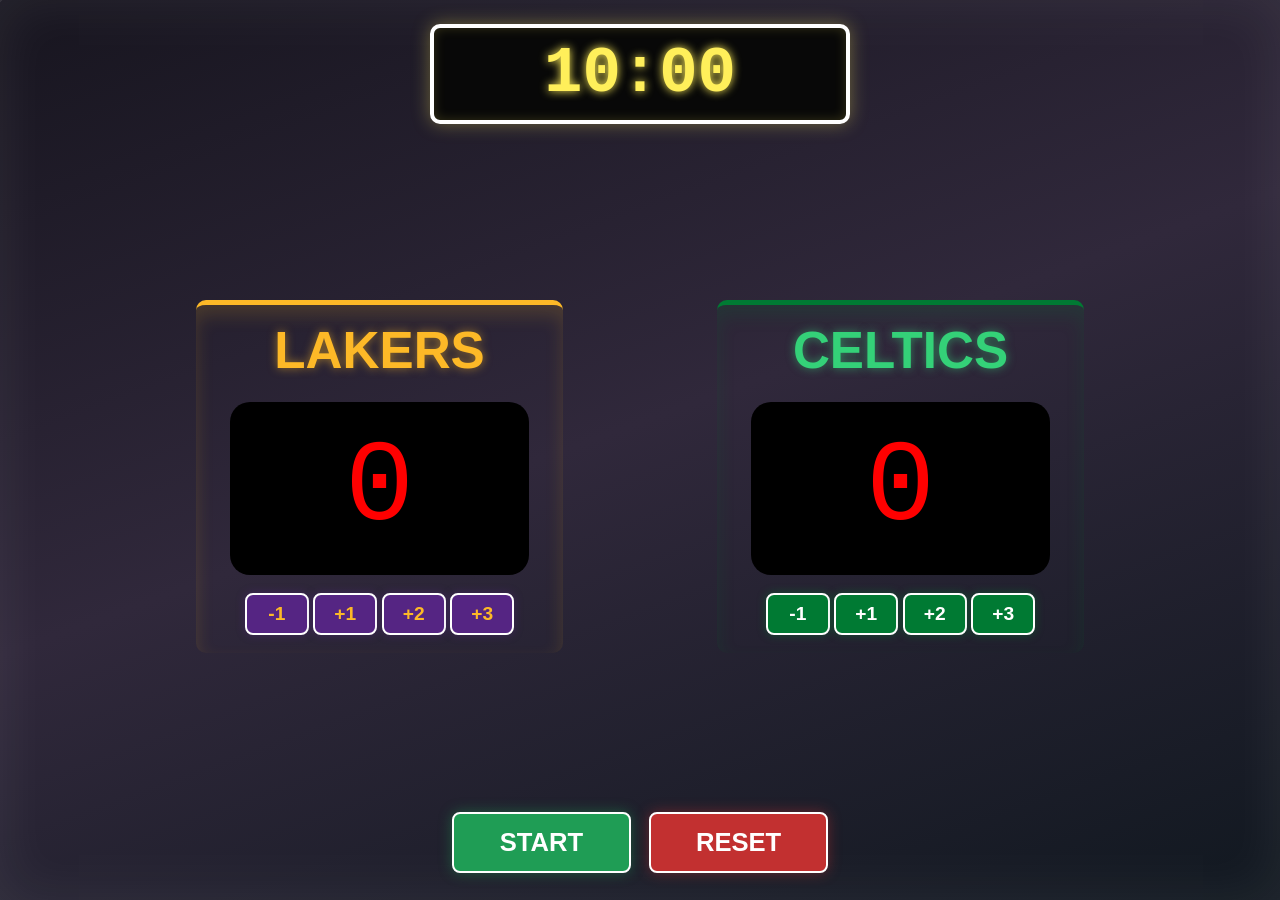
<file: index.html>
<html>
    <head>
        <link rel="stylesheet" href="style.css">

    </head>
    <body>
        <div class="scoreboard">
            <div id="timer">10:00</div>

           <div class="container">
              <div class="team lakers">
                 <h1 contenteditable="true" spellcheck="false">LAKERS</h1>
                 <div class="score" id="home-score">0</div>
                 <div class="btn">
                   <button onclick="addPoints('home',-1)">-1</button>
                   <button onclick="addPoints('home',1)">+1</button>
                   <button onclick="addPoints('home',2)">+2</button>
                   <button onclick="addPoints('home',3)">+3</button>
                 </div>
               </div>
              <div class="team celtics">
                 <h1 contenteditable="true" spellcheck="false">CELTICS</h1>
                 <div class="score" id="guest-score">0</div>
                 <div class="btn">
                   <button onclick="addPoints('guest',-1)">-1</button>
                   <button onclick="addPoints('guest',1)">+1</button>
                   <button onclick="addPoints('guest',2)">+2</button>
                   <button onclick="addPoints('guest',3)">+3</button>
                   </div>
              </div>
            </div>
               <div class="game-controls">
                   <button id="start-btn" onclick="startGame()">START</button>
                   <button onclick="resetScore()">RESET</button>
               </div>
       </div>
         <script src = "index.js"></script>
    </body>
</html>
</file>
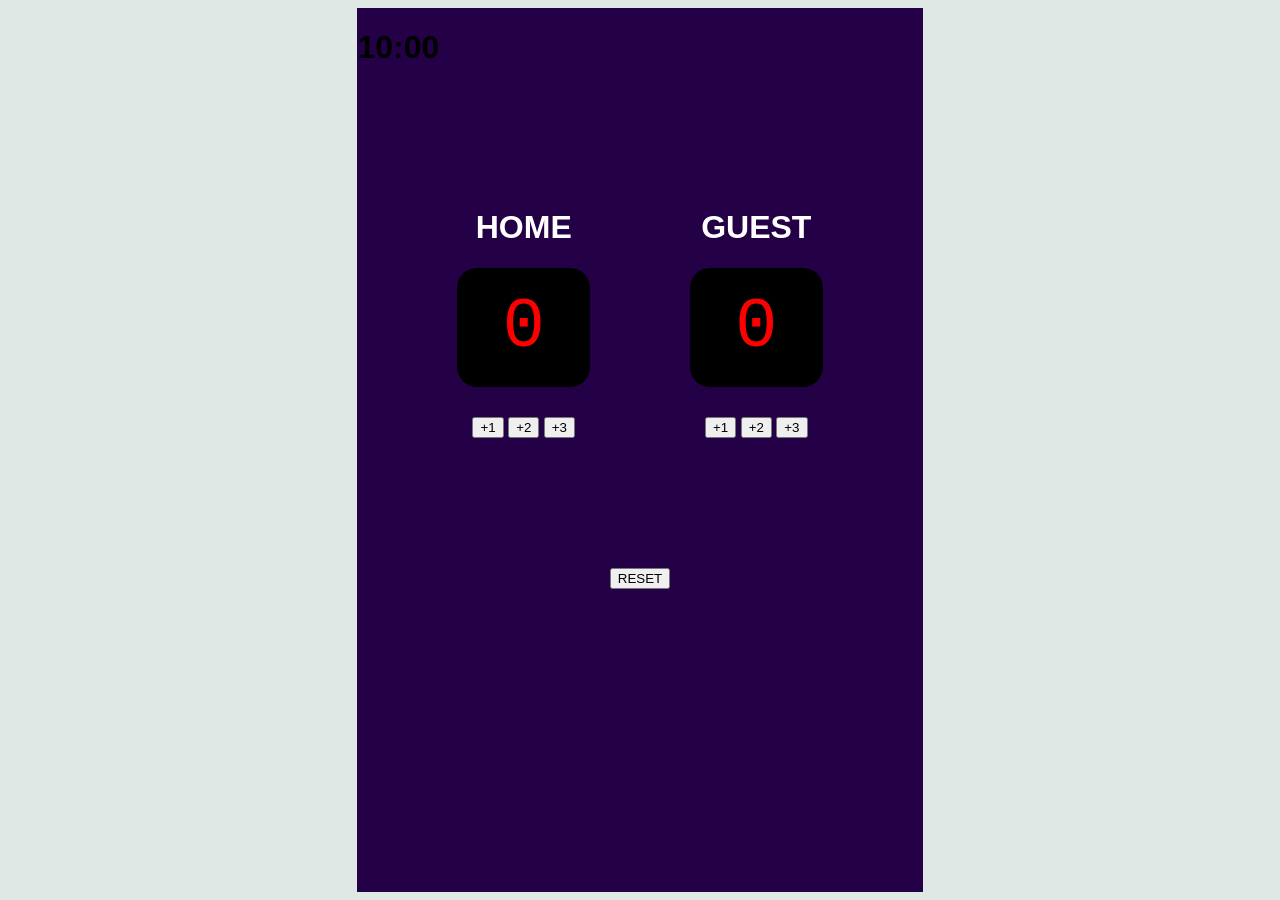
<file: scorecard.html>
<html>
    <head>
        <link rel="stylesheet" href="scorecard.css">

    </head>
    <body>
        <div class="scoreboard">
            <div id="timer">
                <h1>10:00</h1>
            </div>

           <div class="container">
              <div class="team">
                 <h1>HOME</h1>
                 <div class="score" id="home-score">0</div>
                 <div class="btn">
                   <button onclick="addPoints('home',1)">+1</button>
                   <button onclick="addPoints('home',2)">+2</button>
                   <button onclick="addPoints('home',3)">+3</button>
                 </div>
               </div>
              <div class="team">
                 <h1>GUEST</h1>
                 <div class="score" id="guest-score">0</div>
                 <div class="btn">
                   <button onclick="addPoints('guest',1)">+1</button>
                   <button onclick="addPoints('guest',2)">+2</button>
                   <button onclick="addPoints('guest',3)">+3</button>
                   </div>
              </div>
           
            </div>
               <div class="reset-container">
                   <button onclick="resetScore()">RESET</button>
               </div>
       </div>
         <script src = "scorecard.js"></script>
    </body>
</html>
</file>
<file: style.css>
body{
    background:
        linear-gradient(135deg, rgba(255, 255, 255, 0.08) 0 2px, transparent 2px 34px),
        linear-gradient(160deg, #17151f 0%, #30283b 48%, #111820 100%);
    font-family: Arial, Helvetica, sans-serif;
    margin: 0;
    min-height: 100vh;
    overflow: hidden;
    
}
.container{
    display: flex;
    justify-content: center;
    border-radius: 15px;
    gap: clamp(60px, 12vw, 180px);
    padding: clamp(20px, 4vh, 45px) clamp(40px, 8vw, 120px) 20px;
    flex: 1;
    align-items: center;

}
.team{
    color: white;
    text-align: center;
    border-top: 5px solid transparent;
    border-radius: 10px;
    padding: 0 clamp(18px, 3vw, 34px) 12px;
}
.team h1{
    border-radius: 8px;
    font-size: clamp(28px, 4vw, 52px);
    margin: 8px 0 14px;
    padding: 8px 12px;
}
.team h1:focus{
    outline: 2px solid #ffffff;
}
.lakers{
    border-color: #fdb927;
    box-shadow: inset 0 10px 18px rgba(253, 185, 39, 0.16);
}
.lakers h1{
    color: #fdb927;
    text-shadow: 0 0 10px rgba(253, 185, 39, 0.55);
}
.celtics{
    border-color: #007a33;
    box-shadow: inset 0 10px 18px rgba(0, 122, 51, 0.18);
}
.celtics h1{
    color: #34d178;
    text-shadow: 0 0 10px rgba(52, 209, 120, 0.55);
}
.score{
    padding: clamp(10px, 2vh, 22px) clamp(28px, 5vw, 60px);
    margin: 12px auto;
    background: black;
    color: red;
    font-size: clamp(64px, 9vw, 120px);
    border-radius: 20px;
    font-family: 'Courier New', Courier, monospace;
    transition: color 0.25s ease, box-shadow 0.25s ease, border 0.25s ease;
    border: 3px solid transparent;
}
.score.leading{
    border-color: #7dff7d;
    box-shadow: 0 0 28px rgba(125, 255, 125, 0.75), inset 0 0 16px rgba(125, 255, 125, 0.2);
}
.btn{
    background: transparent;
    padding: 6px 15px;
    display: inline-block;
}
.btn button,
.game-controls button{
    border: 2px solid #ffffff;
    border-radius: 8px;
    cursor: pointer;
    font-weight: bold;
    transition: transform 0.25s ease, color 0.25s ease, box-shadow 0.25s ease, background 0.25s ease;
}
.btn button{
    font-size: clamp(14px, 1.5vw, 20px);
    min-width: clamp(42px, 5vw, 64px);
    padding: 8px 12px;
}
.lakers .btn button{
    background: #552583;
    color: #fdb927;
    box-shadow: 0 0 10px rgba(85, 37, 131, 0.45);
}
.lakers .btn button:hover{
    background: #fdb927;
    color: #552583;
    box-shadow: 0 0 18px rgba(253, 185, 39, 0.75);
}
.celtics .btn button{
    background: #007a33;
    color: white;
    box-shadow: 0 0 10px rgba(0, 122, 51, 0.45);
}
.celtics .btn button:hover{
    background: #34d178;
    color: #062816;
    box-shadow: 0 0 18px rgba(52, 209, 120, 0.75);
}
.scoreboard{
    background: transparent;
    border: 0;
    border-radius: 0;
    box-shadow: inset 0 0 55px rgba(255, 255, 255, 0.08);
    min-height: 0;
    height: 100vh;
    width: 100vw;
    display: flex;
    flex-direction: column;
    align-items: center;
    box-sizing: border-box;
}
.btn button:hover,
.game-controls button:hover{
    transform: translateY(-3px) scale(1.08);
}
#timer{
    color: #ffef5a;
    background: #080808;
    border: 4px solid #ffffff;
    border-radius: 10px;
    box-shadow: 0 0 18px rgba(255, 239, 90, 0.35), inset 0 0 12px rgba(255, 239, 90, 0.18);
    font-family: 'Courier New', Courier, monospace;
    font-size: clamp(38px, 5vw, 64px);
    font-weight: bold;
    letter-spacing: 0;
    margin-top: clamp(12px, 3vh, 24px);
    padding: 10px clamp(28px, 5vw, 52px);
    text-align: center;
    text-shadow: 0 0 10px #ffef5a;
    width: clamp(180px, 24vw, 320px);
}
#timer.low-time{
    color: #ff3232;
    border-color: #ff3232;
    box-shadow: 0 0 22px rgba(255, 50, 50, 0.65), inset 0 0 14px rgba(255, 50, 50, 0.25);
    text-shadow: 0 0 12px #ff3232;
}
.game-controls{
   display: flex;
   justify-content: center;
   gap: 18px;
   margin-top: auto;
   padding-bottom: clamp(14px, 3vh, 30px);
}
.game-controls button{
   color: white;
   font-size: clamp(18px, 2vw, 28px);
   letter-spacing: 0;
   min-width: clamp(120px, 14vw, 190px);
   padding: 14px 24px;
}
.game-controls button:first-child{
   background: #1f9d55;
   box-shadow: 0 0 14px rgba(31, 157, 85, 0.45);
}
.game-controls button:first-child:hover{
   background: #29c66b;
   box-shadow: 0 0 24px rgba(41, 198, 107, 0.75);
}
.game-controls button:last-child{
   background: #c23030;
   box-shadow: 0 0 14px rgba(194, 48, 48, 0.45);
}
.game-controls button:last-child:hover{
   background: #ef4444;
   box-shadow: 0 0 24px rgba(239, 68, 68, 0.75);
}
</file>
<file: scorecard.css>
body{
    justify-content: center;
    display: flex;
    gap: 100px;
    background: #dfe8e5;
    font-family: Arial, Helvetica, sans-serif;
    
}
.container{
    display: flex;
    justify-content: center;
    border-radius: 15px;
    gap: 100px;
    
    padding: 100px;

}
.team{
    color: white;
    text-align: center;
}
.score{
    padding: 20px 20px;
    margin: 20px auto;
    background: black;
    color: red;
    font-size: 70px;
    border-radius: 20px;
    font-family: 'Courier New', Courier, monospace;
}
.btn{
    background: transparent;
    padding: 10px 15px;
}
.reset-container{
   text-align: center;
   justify-content: center;
   display: flex;
   padding: 20px 20px;
   font-size: 100px;
   
}
.scoreboard{
background-color: #240046;
}
</file>
